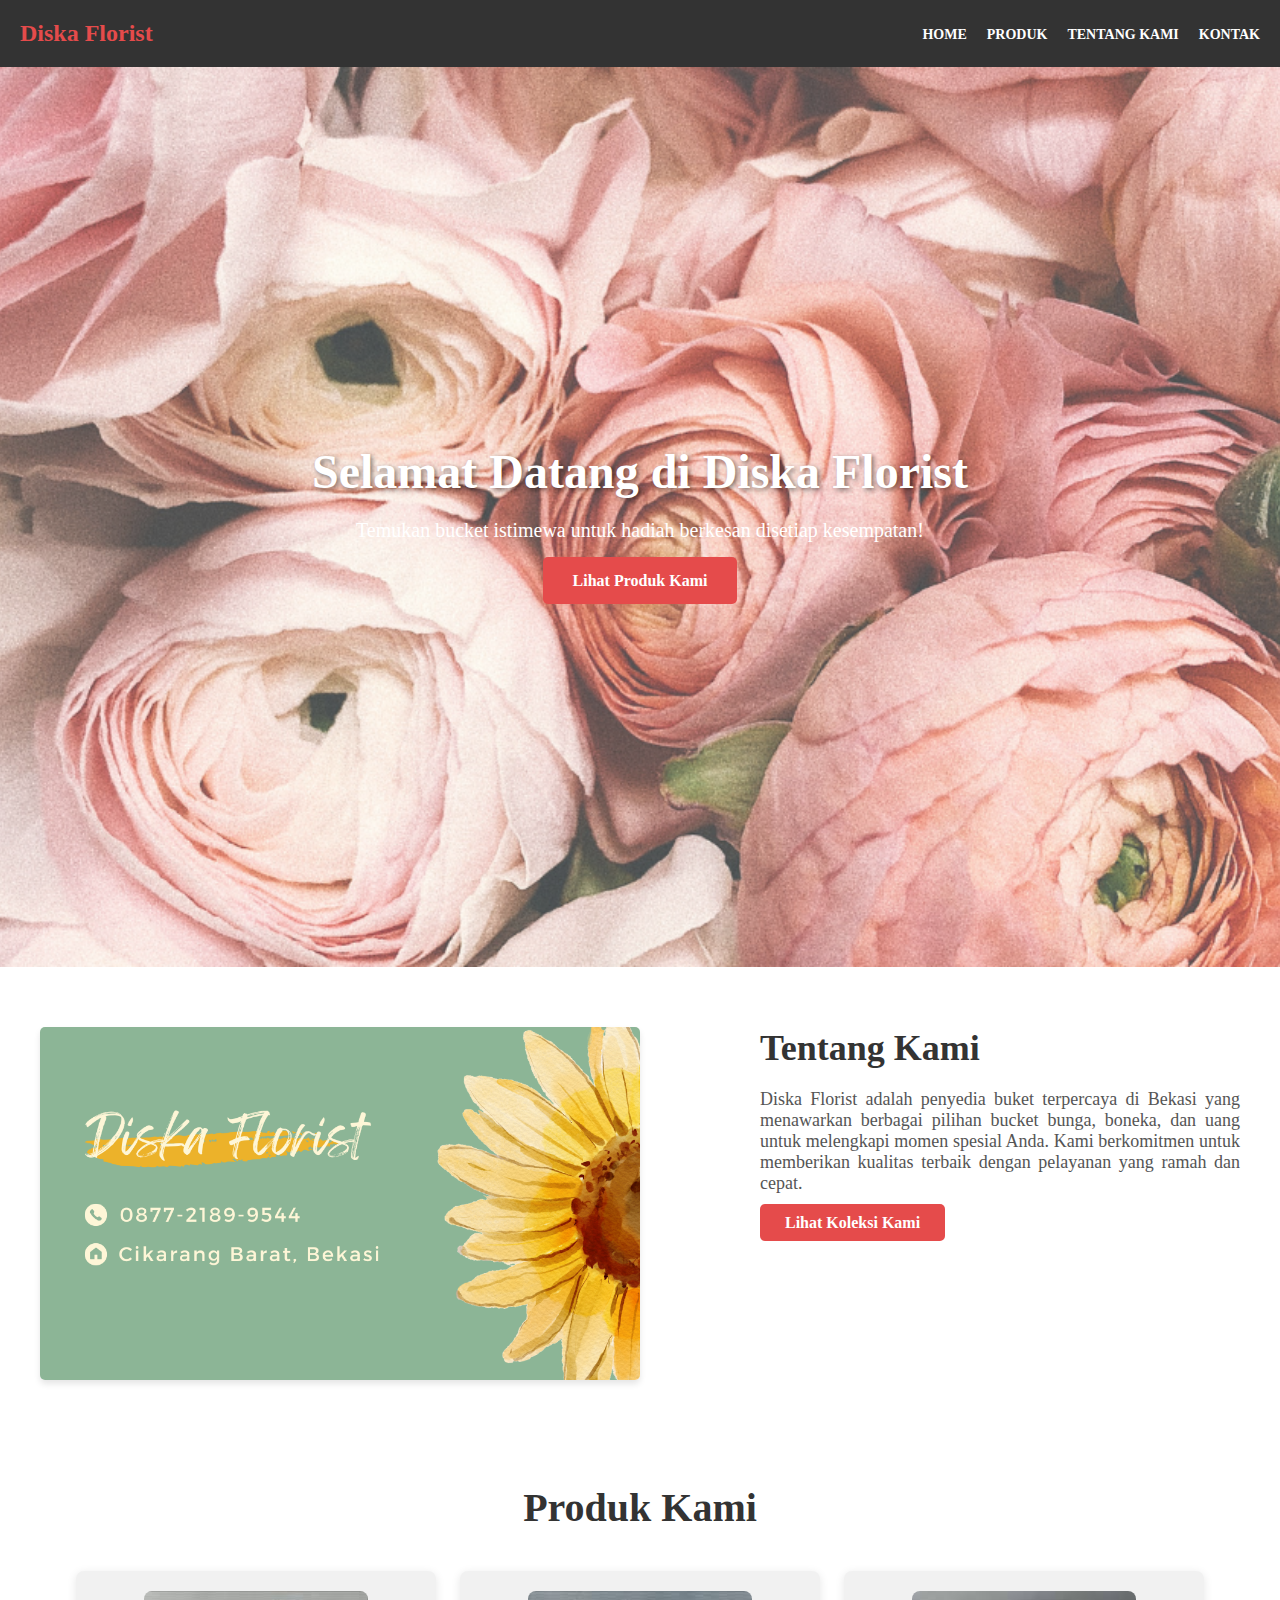
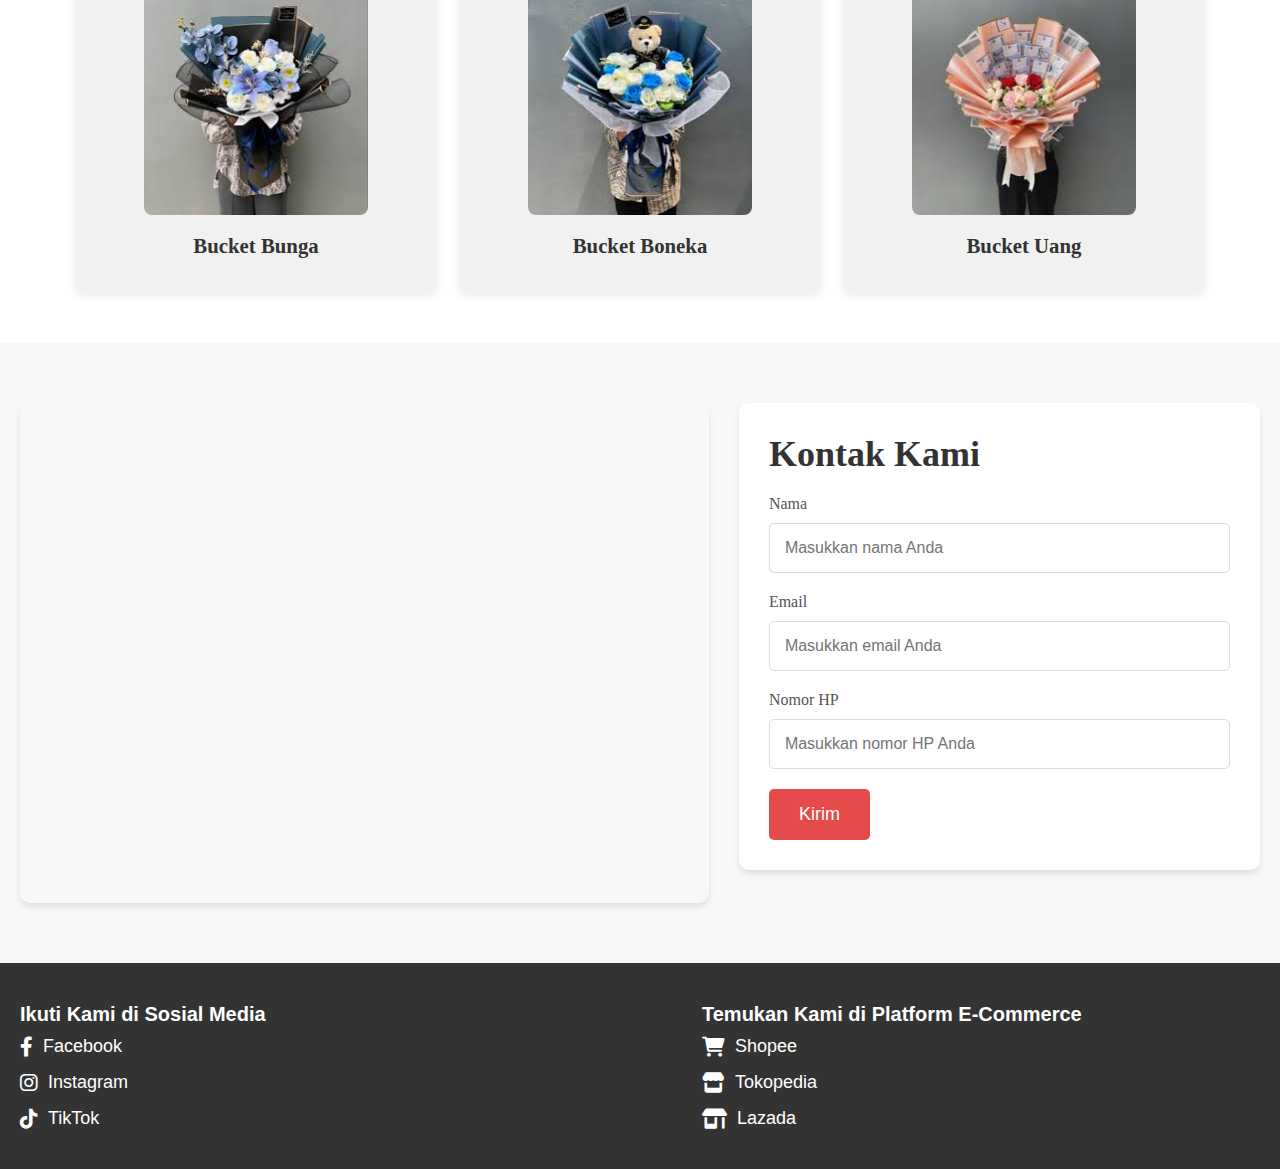
<file: index.html>
<!DOCTYPE html>
<html lang="id">

<head>
    <meta charset="UTF-8">
    <meta name="viewport" content="width=device-width, initial-scale=1.0">
    <meta name="description" content="Diska Florist - Toko bunga terbaik di Bekasi, menyediakan bunga segar dan rangkaian bunga untuk berbagai acara spesial Anda.">
    <meta name="keywords" content="toko bunga, florist, bunga segar, florist Bekasi">
    <meta name="robots" content="index, follow">
    <title>Diska Florist - Toko Bunga Terpercaya di Bekasi</title>

    <!-- Google Fonts -->
    <link href="https://fonts.googleapis.com/css2?family=Poppins:wght@300;400;600&display=swap" rel="stylesheet">

    <!-- Favicon -->
    <link rel="icon" href="images/favicon.ico" type="image/x-icon">

    <!-- Link ke CSS -->
    <link rel="stylesheet" href="style.css">


        <!-- Menambahkan Font Awesome -->
        <link href="https://cdnjs.cloudflare.com/ajax/libs/font-awesome/5.15.4/css/all.min.css" rel="stylesheet">

        <link rel="stylesheet" href="https://cdnjs.cloudflare.com/ajax/libs/font-awesome/6.0.0-beta3/css/all.min.css">

</head>

<body>

    <!-- Navbar -->
    <nav class="navbar">
        <div class="navbar-logo">
            <span>Diska</span> Florist
        </div>
        <ul class="navbar-nav">
            <li><a href="index.html">Home</a></li>
            <li><a href="products.html">Produk</a></li>
            <li><a href="#about">Tentang Kami</a></li>
            <li><a href="#contact">Kontak</a></li>
        </ul>
    </nav>

    <!-- Hero Section -->
    <section class="hero">
        <div class="hero-content">
            <h1>Selamat Datang di Diska Florist</h1>
            <p>Temukan bucket istimewa untuk hadiah berkesan disetiap kesempatan!</p>
            <a href="products.html" class="cta">Lihat Produk Kami</a>
        </div>
    </section>

    <!-- Tentang Kami -->
    <section id="about" class="about">
        <div class="about-content">
            <div class="about-image">
                <img src="img/diska_tentang_kami.png" alt="Tentang Kami">
            </div>
            <div class="about-text">
                <h2>Tentang Kami</h2>
                <p>Diska Florist adalah penyedia buket terpercaya di Bekasi yang menawarkan berbagai pilihan bucket bunga, boneka, dan uang untuk melengkapi momen spesial Anda. Kami berkomitmen untuk memberikan kualitas terbaik dengan pelayanan yang ramah dan cepat.</p>
                <a href="products.html" class="cta-secondary">Lihat Koleksi Kami</a>
            </div>
        </div>
    </section>

    <!-- Produk Kami -->
<section class="products">
    <div class="products-container">
        <h2>Produk Kami</h2>
        <div class="product-card">
            <img src="img/buket bunga.jpeg" alt="Produk 1" class="product-image">
            <h3>Bucket Bunga</h3>
        </div>

        <div class="product-card">
            <img src="img/buket boneka.jpeg" alt="Produk 2" class="product-image">
            <h3>Bucket Boneka</h3>
        </div>

        <div class="product-card">
            <img src="img/buket uang.jpeg" alt="Produk 3" class="product-image">
            <h3>Bucket Uang</h3>
        </div>
    </div>
</section>


    <section id="contact" class="contact">
        <div class="contact-container">
            <!-- Google Maps -->
            <div class="contact-map">
                <iframe src="https://www.google.com/maps/embed?pb=!1m18!1m12!1m3!1d7087.986624201319!2d107.1146463607373!3d-6.2696076658033375!2m3!1f0!2f0!3f0!3m2!1i1024!2i768!4f13.1!3m3!1m2!1s0x2e698515f7a4216d%3A0x3e58722ce0c66bb8!2sTelaga%20sakinah!5e0!3m2!1sen!2sid!4v1730918621456!5m2!1sen!2sid." width="100%" height="500" style="border:0;" allowfullscreen="" loading="lazy"></iframe>
            </div>
    
            <!-- Form Kontak Kami -->
            <div class="contact-form">
                <h2>Kontak Kami</h2>
                <form action="#" method="POST">
                    <label for="name">Nama</label>
                    <input type="text" id="name" name="name" placeholder="Masukkan nama Anda" required>
    
                    <label for="email">Email</label>
                    <input type="email" id="email" name="email" placeholder="Masukkan email Anda" required>
    
                    <label for="phone">Nomor HP</label>
                    <input type="tel" id="phone" name="phone" placeholder="Masukkan nomor HP Anda" required>
    
                    <button type="submit" class="submit-btn">Kirim</button>
                </form>
            </div>
        </div>
    </section>
    
    <footer>
        <div class="footer-container">
            <!-- Sosial Media Section -->
            <div class="footer-section">
                <h4>Ikuti Kami di Sosial Media</h4>
                <div class="social-icons">
                    <a href="https://facebook.com/yourpage" target="_blank" class="social-icon">
                        <i class="fab fa-facebook-f"></i> Facebook
                    </a>
                    <a href="https://instagram.com/yourpage" target="_blank" class="social-icon">
                        <i class="fab fa-instagram"></i> Instagram
                    </a>
                    <a href="https://www.tiktok.com/@yourpage" target="_blank" class="social-icon">
                        <i class="fab fa-tiktok"></i> TikTok
                    </a>
                </div>
            </div>
    
            <!-- Platform E-Commerce Section -->
            <div class="footer-section">
                <h4>Temukan Kami di Platform E-Commerce</h4>
                <div class="platform-icons">
                    <a href="https://shopee.co.id/username" target="_blank" class="platform-icon">
                        <i class="fas fa-shopping-cart"></i> Shopee
                    </a>
                    <a href="https://www.tokopedia.com/username" target="_blank" class="platform-icon">
                        <i class="fas fa-store"></i> Tokopedia
                    </a>
                    <a href="https://www.lazada.co.id/shop/username" target="_blank" class="platform-icon">
                        <i class="fas fa-store-alt"></i> Lazada
                    </a>
                </div>
            </div>
        </div>
    </footer>
    

    <script>
        // Mengambil elemen yang diperlukan
        const hamburger = document.querySelector('.hamburger');
        const navbarNav = document.querySelector('.navbar-nav');
    
        // Event listener untuk toggle menu ketika hamburger diklik
        hamburger.addEventListener('click', () => {
            navbarNav.classList.toggle('active');  // Menambahkan atau menghapus class 'active'
        });
    </script>
    
    

</body>

</html>
</file>
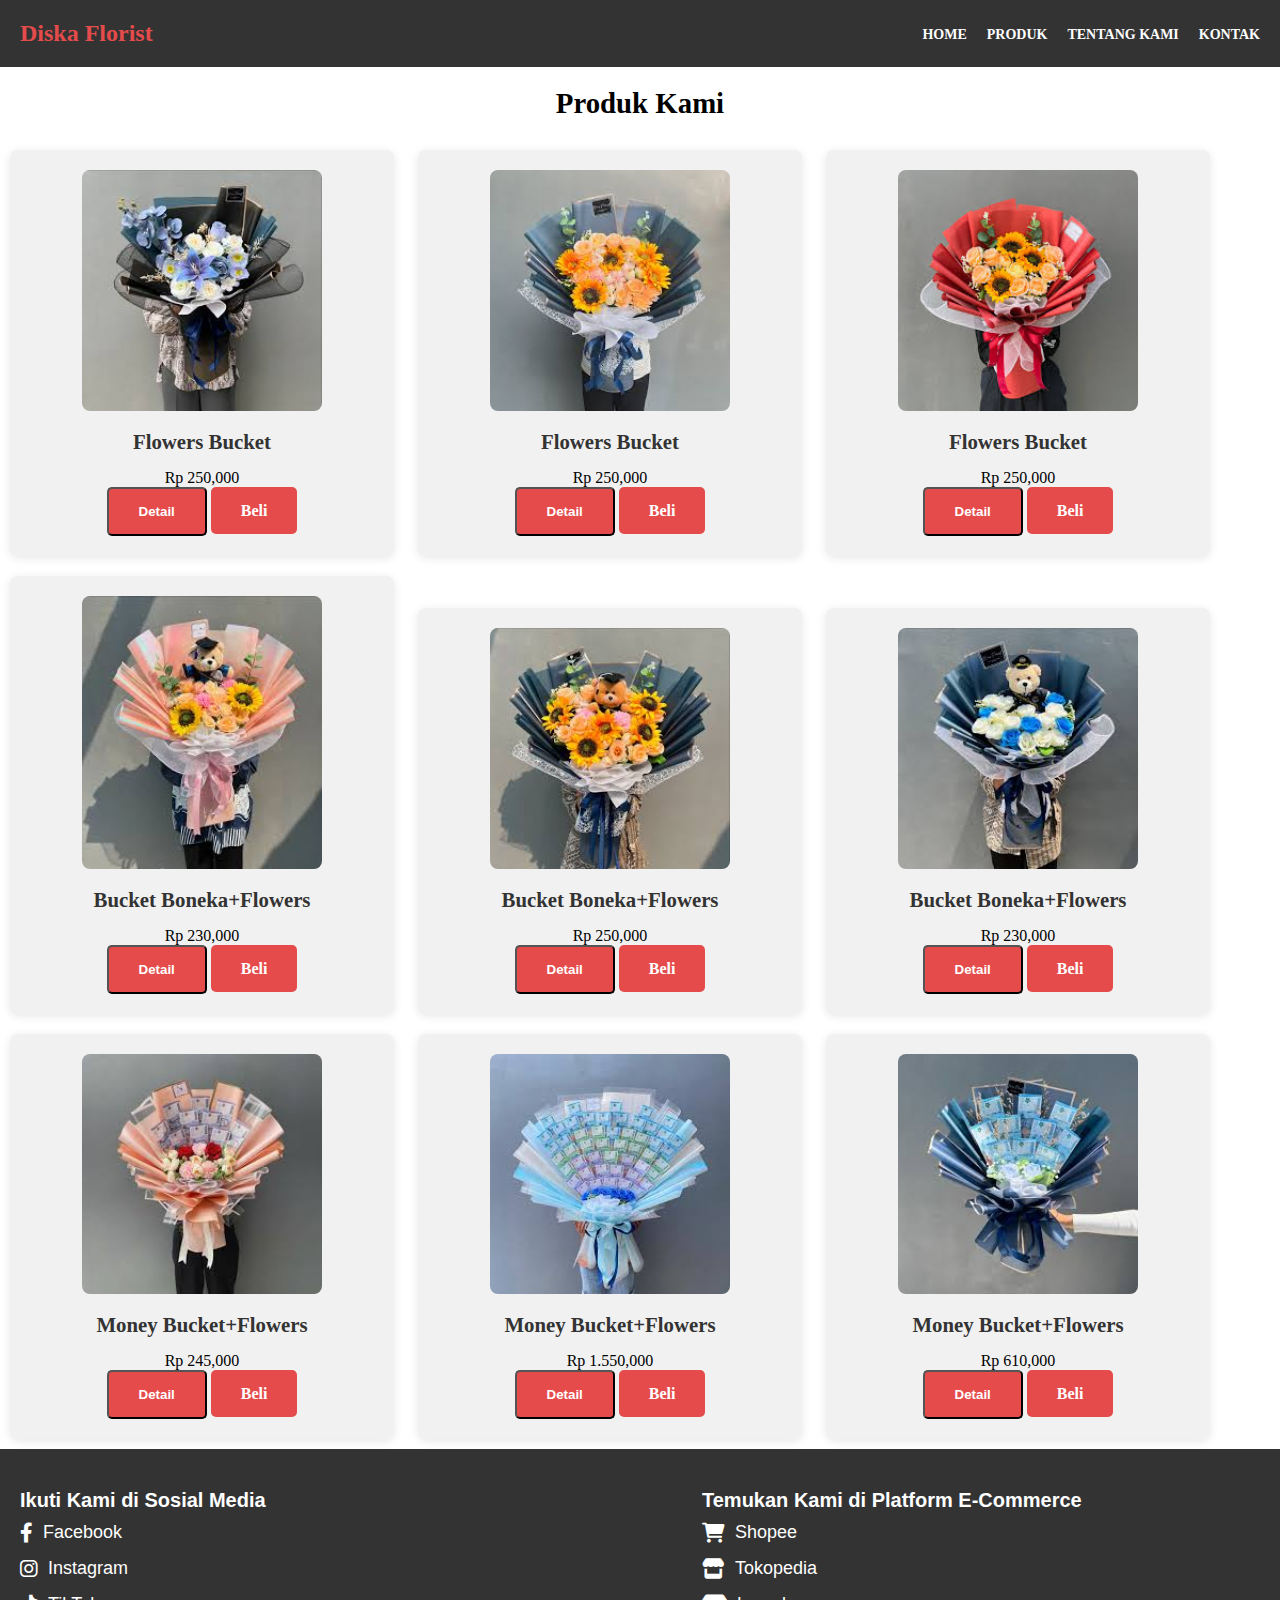
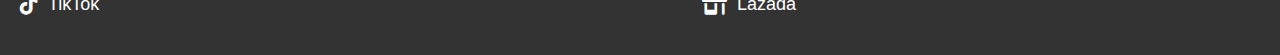
<file: products.html>
<!DOCTYPE html>
<html lang="id">

<head>
    <meta charset="UTF-8">
    <meta name="viewport" content="width=device-width, initial-scale=1.0">
    <meta name="description" content="Halaman produk Diska Florist - Toko bunga dengan berbagai pilihan bunga segar untuk setiap acara.">
    <meta name="keywords" content="produk bunga, bunga segar, florist Bekasi">
    <meta name="robots" content="index, follow">
    <title>Produk - Diska Florist</title>
<!-- Google Fonts -->
<link href="https://fonts.googleapis.com/css2?family=Poppins:wght@300;400;600&display=swap" rel="stylesheet">

<!-- Favicon -->
<link rel="icon" href="images/favicon.ico" type="image/x-icon">

<!-- Link ke CSS -->
<link rel="stylesheet" href="style.css">


    <!-- Menambahkan Font Awesome -->
    <link href="https://cdnjs.cloudflare.com/ajax/libs/font-awesome/5.15.4/css/all.min.css" rel="stylesheet">

    <link rel="stylesheet" href="https://cdnjs.cloudflare.com/ajax/libs/font-awesome/6.0.0-beta3/css/all.min.css">
    <link href="https://fonts.googleapis.com/css2?family=Poppins:wght@300;400;600&display=swap" rel="stylesheet">
    <link rel="stylesheet" href="style.css">

</head>

<body>

    <!-- Navbar -->
    <nav class="navbar">
        <div class="navbar-logo">
            <span>Diska</span> Florist
        </div>
        <ul class="navbar-nav">
            <li><a href="index.html">Home</a></li>
            <li><a href="products.html">Produk</a></li>
            <li><a href="#about">Tentang Kami</a></li>
            <li><a href="#contact">Kontak</a></li>
        </ul>
    </nav>

    <!-- Produk Section -->
    <section class="product-list">
        <h2>Produk Kami</h2>
        <div class="product-grid">
            <!-- Product 1 -->
            <div class="product-card">
                <img src="img/buket bunga.jpeg" alt="Bouquet Mawar" class="product-image">
                <h3>Flowers Bucket</h3>
                <p class="product-price">Rp 250,000</p>
                <button class="cta" onclick="toggleDetail('product1')">Detail</button>
                <a href="https://wa.me/6287721899544?text=Saya%20ingin%20membeli%20produk%20ini" class="cta">Beli</a>

                <!-- Modal Detail -->
                <div class="modal" id="product1-modal">
                    <div class="modal-content">
                        <span class="close" onclick="closeDetail('product1')">&times;</span>
                        <h3>Flowers Bucket</h3>
                        
                        <p>Deskripsi:</p>
                        <br>- Bukan bunga hidup
                        <br>- Tinggi : +-65cm
                    </div>
                </div>
            </div>

            <!-- Product 2 -->
            <div class="product-card">
                <img src="img/bunga1.jpeg" alt="Arrangement Lily" class="product-image">
                <h3>Flowers Bucket</h3>
                <p class="product-price">Rp 250,000</p>
                <button class="cta" onclick="toggleDetail('product2')">Detail</button>
                <a href="https://wa.me/6287721899544?text=Saya%20ingin%20membeli%20produk%20ini" class="cta">Beli</a>

                <!-- Modal Detail -->
                <div class="modal" id="product2-modal">
                    <div class="modal-content">
                        <span class="close" onclick="closeDetail('product2')">&times;</span>
                        <h3>Flowers Bucket</h3>
                        
                        <p>Deskripsi:</p>
                        <br>- Bukan bunga hidup
                        <br>- Tinggi : +-65cm
                       </div>
                </div>
            </div>

            <!-- Product 3 -->
            <div class="product-card">
                <img src="img/bunga2.jpeg" alt="Bouquet Tulip" class="product-image">
                <h3>Flowers Bucket</h3>
                <p class="product-price">Rp 250,000</p>
                <button class="cta" onclick="toggleDetail('product3')">Detail</button>
                <a href="https://wa.me/6287721899544?text=Saya%20ingin%20membeli%20produk%20ini" class="cta">Beli</a>

                <!-- Modal Detail -->
                <div class="modal" id="product3-modal">
                    <div class="modal-content">
                        <span class="close" onclick="closeDetail('product3')">&times;</span>
                        <h3>Flowers Bucket</h3>
                        
                        <p>Deskripsi:</p>
                        <br>- Bukan bunga hidup
                        <br>- Tinggi : +-65cm
                        </div>
                </div>
            </div>

            <!-- Product 4 -->
            <div class="product-card">
                <img src="img/boneka1.jpeg" alt="Bouquet Mawar" class="product-image">
                <h3>Bucket Boneka+Flowers</h3>
                <p class="product-price">Rp 230,000</p>
                <button class="cta" onclick="toggleDetail('product4')">Detail</button>
                <a href="https://wa.me/6287721899544?text=Saya%20ingin%20membeli%20produk%20ini" class="cta">Beli</a>

                <!-- Modal Detail -->
                <div class="modal" id="product4-modal">
                    <div class="modal-content">
                        <span class="close" onclick="closeDetail('product4')">&times;</span>
                        <h3>Bucket Boneka+Flowers</h3>
                        
                        <p>Deskripsi:</p>
                        <br>- Bukan bunga hidup
                        <br>- Tinggi : +-65cm
                        </div>
                </div>
            </div>

            <!-- Product 5 -->
            <div class="product-card">
                <img src="img/boneka2.jpeg" alt="Bouquet Mawar" class="product-image">
                <h3>Bucket Boneka+Flowers</h3>
                <p class="product-price">Rp 250,000</p>
                <button class="cta" onclick="toggleDetail('product5')">Detail</button>
                <a href="https://wa.me/6287721899544?text=Saya%20ingin%20membeli%20produk%20ini" class="cta">Beli</a>

                <!-- Modal Detail -->
                <div class="modal" id="product5-modal">
                    <div class="modal-content">
                        <span class="close" onclick="closeDetail('product5')">&times;</span>
                        <h3>Bucket Boneka+Flowers</h3>
                        
                        <p>Deskripsi:</p>
                        <br>- Bukan bunga hidup
                        <br>- Tinggi : +-65cm
                        </div>
                </div>
            </div>

            <!-- Product 6 -->
            <div class="product-card">
                <img src="img/buket boneka.jpeg" alt="Bouquet Mawar" class="product-image">
                <h3>Bucket Boneka+Flowers</h3>
                <p class="product-price">Rp 230,000</p>
                <button class="cta" onclick="toggleDetail('product6')">Detail</button>
                <a href="https://wa.me/6287721899544?text=Saya%20ingin%20membeli%20produk%20ini" class="cta">Beli</a>

                <!-- Modal Detail -->
                <div class="modal" id="product6-modal">
                    <div class="modal-content">
                        <span class="close" onclick="closeDetail('product6')">&times;</span>
                        <h3>Bucket Boneka+Flowers</h3>
                        
                        <p>Deskripsi:</p>
                        <br>- Bukan bunga hidup
                        <br>- Tinggi : +-65cm
                        </div>
                </div>
            </div>

            <!-- Product 7 -->
            <div class="product-card">
                <img src="img/buket uang.jpeg" alt="Bouquet Mawar" class="product-image">
                <h3>Money Bucket+Flowers</h3>
                <p class="product-price">Rp 245,000</p>
                <button class="cta" onclick="toggleDetail('product7')">Detail</button>
                <a href="https://wa.me/6287721899544?text=Saya%20ingin%20membeli%20produk%20ini" class="cta">Beli</a>

                <!-- Modal Detail -->
                <div class="modal" id="product7-modal">
                    <div class="modal-content">
                        <span class="close" onclick="closeDetail('product7')">&times;</span>
                        <h3>Money Bucket</h3>
                        
                        <p>Deskripsi:</p>
                        <br>- 10k : 10 Lembar
                        <br>- Tinggi : +-50cm
                        </div>
                </div>
            </div>

            <!-- Product 8 -->
            <div class="product-card">
                <img src="img/uang1.jpeg" alt="Bouquet Mawar" class="product-image">
                <h3>Money Bucket+Flowers</h3>
                <p class="product-price">Rp 1.550,000</p>
                <button class="cta" onclick="toggleDetail('product8')">Detail</button>
                <a href="https://wa.me/6287721899544?text=Saya%20ingin%20membeli%20produk%20ini" class="cta">Beli</a>

                <!-- Modal Detail -->
                <div class="modal" id="product8-modal">
                    <div class="modal-content">
                        <span class="close" onclick="closeDetail('product8')">&times;</span>
                        <h3>Money Bucket</h3>
                        
                        <p>Deskripsi:</p>
                        <br>- 10k : 15 Lembar
                        <br>- 20k : 15 Lembar
                        <br>- 50k : 20 Lembar
                        <br>- Tinggi : +-65cm
                        </div>
                </div>
            </div>

            <!-- Product 9 -->
            <div class="product-card">
                <img src="img/uang2.jpeg" alt="Bouquet Mawar" class="product-image">
                <h3>Money Bucket+Flowers</h3>
                <p class="product-price">Rp 610,000</p>
                <button class="cta" onclick="toggleDetail('product9')">Detail</button>
                <a href="https://wa.me/6287721899544?text=Saya%20ingin%20membeli%20produk%20ini" class="cta">Beli</a>

                <!-- Modal Detail -->
                <div class="modal" id="product9-modal">
                    <div class="modal-content">
                        <span class="close" onclick="closeDetail('product9')">&times;</span>
                        <h3>Money Bucket</h3>
                       
                        <p>Deskripsi:</p>
                        <br>- 50k : 10 Lembar
                        <br>- Tinggi : +-50cm
                    </div>
                </div>
            </div>

        </div>
    </section>

    <footer>
        <div class="footer-container">
            <!-- Sosial Media Section -->
            <div class="footer-section">
                <h4>Ikuti Kami di Sosial Media</h4>
                <div class="social-icons">
                    <a href="https://facebook.com/yourpage" target="_blank" class="social-icon">
                        <i class="fab fa-facebook-f"></i> Facebook
                    </a>
                    <a href="https://instagram.com/yourpage" target="_blank" class="social-icon">
                        <i class="fab fa-instagram"></i> Instagram
                    </a>
                    <a href="https://www.tiktok.com/@yourpage" target="_blank" class="social-icon">
                        <i class="fab fa-tiktok"></i> TikTok
                    </a>
                </div>
            </div>
    
            <!-- Platform E-Commerce Section -->
            <div class="footer-section">
                <h4>Temukan Kami di Platform E-Commerce</h4>
                <div class="platform-icons">
                    <a href="https://shopee.co.id/username" target="_blank" class="platform-icon">
                        <i class="fas fa-shopping-cart"></i> Shopee
                    </a>
                    <a href="https://www.tokopedia.com/username" target="_blank" class="platform-icon">
                        <i class="fas fa-store"></i> Tokopedia
                    </a>
                    <a href="https://www.lazada.co.id/shop/username" target="_blank" class="platform-icon">
                        <i class="fas fa-store-alt"></i> Lazada
                    </a>
                </div>
            </div>
        </div>
    </footer>

    <script src="script.js"></script>
    <script>
    // Fungsi untuk membuka modal detail produk
function toggleDetail(productId) {
    const modal = document.getElementById(productId + '-modal');
    modal.style.display = "block";
}

// Fungsi untuk menutup modal detail produk
function closeDetail(productId) {
    const modal = document.getElementById(productId + '-modal');
    modal.style.display = "none";
}

// Menutup modal jika klik di luar modal
window.onclick = function(event) {
    const modals = document.querySelectorAll('.modal');
    modals.forEach(modal => {
        if (event.target == modal) {
            modal.style.display = "none";
        }
    });
}
</script>
</body>

</html>
</file>
<file: style.css>
/* Reset CSS */
* {
    margin: 0;
    padding: 0;
    box-sizing: border-box;
}

/* Navbar */
.navbar {
    background-color: #333;
    color: white;
    padding: 20px;
    display: flex;
    justify-content: space-between;
    align-items: center;
    position: relative;
}

.navbar-logo {
    font-size: 24px;
    font-weight: bold;
    color: #e54b4b;
}

.navbar-nav {
    list-style: none;
    display: flex;
}

.navbar-nav li {
    margin-left: 20px;
}

.navbar-nav a {
    color: white;
    text-decoration: none;
    font-weight: bold;
    text-transform: uppercase;
    font-size: 14px;
}

/* Hamburger Icon (titik tiga) */
.hamburger {
    display: none;
    flex-direction: column;
    justify-content: space-between;
    width: 30px;
    height: 21px;
    cursor: pointer;
}

.hamburger .bar {
    width: 100%;
    height: 4px;
    background-color: white;
}

/* Menyembunyikan menu pada tampilan mobile */
.navbar-nav {
    display: flex;
}

/* Hero Section */
.hero {
    background: url('img/diskaflorist.png') no-repeat center center/cover;
    height: 100vh;
    display: flex;
    justify-content: center;
    align-items: center;
    text-align: center;
    color: white;
    padding: 0 20px;
}

.hero h1 {
    font-size: 48px;
    margin-bottom: 20px;
    font-weight: bold;
    text-shadow: 2px 2px 5px rgba(0, 0, 0, 0.5);
}

.hero p {
    font-size: 20px;
    margin-bottom: 30px;
}

.cta {
    background-color: #e54b4b;
    color: white;
    padding: 15px 30px;
    text-decoration: none;
    border-radius: 5px;
    font-weight: bold;
    transition: background-color 0.3s ease;
}

.cta:hover {
    background-color: #c74d4d;
}

/* Tentang Kami */
.about {
    display: flex;
    padding: 60px 20px;
    background-color: #fff;
    justify-content: center; /* Menyelaraskan konten ke tengah */
}

.about-content {
    display: flex;
    justify-content: space-between;
    align-items: justify;
    text-align: justify;
    gap: 20px; /* Menambahkan sedikit jarak antar elemen */
    max-width: 1200px; /* Maksimal lebar konten */
    width: 100%; /* Membuat elemen lebar sesuai dengan ukuran layar */
}

.about-image img {
    width: 100%; /* Gambar akan mengisi 100% dari kontainer */
    max-width: 600px; /* Batasi ukuran maksimal gambar */
    border-radius: 5px;
    box-shadow: 0 4px 6px rgba(0, 0, 0, 0.1);
}

.about-text {
    width: 100%; /* Menghilangkan lebar tetap untuk teks */
    max-width: 500px; /* Batasi lebar maksimum untuk teks */
    padding-left: 20px; /* Memberikan ruang antara gambar dan teks */
}

.about h2 {
    font-size: 36px;
    color: #333;
    margin-bottom: 20px;
}

.about p {
    font-size: 18px;
    color: #555;
    margin-bottom: 20px;
}

.cta-secondary {
    background-color: #e54b4b;
    color: white;
    padding: 10px 25px;
    text-decoration: none;
    border-radius: 5px;
    font-weight: bold;
}

.cta-secondary:hover {
    background-color: #c74d4d;
}

/* Styling untuk Produk Kami */
.products {
    padding: 40px 20px;
    background-color: #fff;
}

.products-container {
    max-width: 1200px;
    margin: 0 auto;
    text-align: center;
}

.products h2 {
    font-size: 2.5rem;
    margin-bottom: 30px;
    color: #333;
}

.product-card {
    display: inline-block;
    width: 30%;
    margin: 10px;
    background-color: #f1f1f1;
    border-radius: 8px;
    box-shadow: 0 2px 10px rgba(0, 0, 0, 0.1);
    text-align: center;
    padding: 20px;
    transition: transform 0.3s ease-in-out;
}

.product-card:hover {
    transform: translateY(-10px);
}

.product-image {
    width: 70%;
    height: auto;
    border-radius: 8px;
}

.product-card h3 {
    font-size: 1.3rem;
    margin: 15px 0;
    color: #333;
}


.product-list h2{
    text-align: center;
    padding: 20px;font-size: 1.8rem;

}

/* Styling untuk produk detail */
.product-detail {
    display: none; /* Secara default, deskripsi produk disembunyikan */
    margin-top: 20px;
    background-color: #f7f7f7;
    padding: 15px;
    border-radius: 8px;
    box-shadow: 0 2px 5px rgba(0, 0, 0, 0.1);
}

.product-detail-image {
    width: 100%;
    max-width: 300px;
    margin-top: 10px;
    border-radius: 8px;
}


.contact {
    display: flex;
    padding: 60px 20px;
    background-color: #f8f8f8;
}

.contact-container {
    display: flex;
    justify-content: space-between;
    align-items: flex-start;
    width: 100%;
    gap: 30px; /* Menambahkan jarak antara Maps dan Form */
}

.contact-map {
    width: 60%;
    height: 500px;
    border-radius: 10px;
    box-shadow: 0 4px 6px rgba(0, 0, 0, 0.1);
}

.contact-form {
    width: 45%;
    background-color: white;
    padding: 30px;
    border-radius: 10px;
    box-shadow: 0 4px 6px rgba(0, 0, 0, 0.1);
}

.contact-form h2 {
    font-size: 36px;
    margin-bottom: 20px;
    color: #333;
}

.contact-form label {
    font-size: 16px;
    margin-bottom: 10px;
    display: block;
    color: #555;
}

.contact-form input {
    width: 100%;
    padding: 15px;
    margin-bottom: 20px;
    border: 1px solid #ddd;
    border-radius: 5px;
    font-size: 16px;
    color: #333;
}

.contact-form input:focus {
    outline: none;
    border-color: #e54b4b;
}

.submit-btn {
    background-color: #e54b4b;
    color: white;
    padding: 15px 30px;
    border: none;
    border-radius: 5px;
    font-size: 18px;
    cursor: pointer;
    transition: background-color 0.3s ease;
}

.submit-btn:hover {
    background-color: #c74d4d;
}

/* Styling untuk modal */
.modal {
    display: none; /* Secara default modal disembunyikan */
    position: fixed;
    z-index: 1; /* Letakkan modal di atas konten lainnya */
    left: 0;
    top: 0;
    width: 100%;
    height: 100%;
    background-color: rgba(0, 0, 0, 0.5); /* Background transparan */
    overflow: auto;
}

.modal-content {
    background-color: #f9f9f9;
    margin: 15% auto;
    padding: 20px;
    border-radius: 10px;
    width: 80%;
    max-width: 500px;
    text-align: center;
}

.modal-image {
    width: 100%;
    height: auto;
    max-width: 400px;
    margin-top: 15px;
    border-radius: 8px;
}

.close {
    color: #aaa;
    font-size: 28px;
    font-weight: bold;
    position: absolute;
    top: 10px;
    right: 25px;
    cursor: pointer;
}

.close:hover,
.close:focus {
    color: black;
    text-decoration: none;
    cursor: pointer;
}



/* Styling untuk Footer Sosial Media */
footer {
    background-color: #333;
    color: white;
    padding: 40px 20px;
    font-family: Arial, sans-serif;
}

.footer-container {
    display: flex;
    justify-content: space-between;
    gap: 40px;
}

.footer-section {
    width: 45%;
}

.footer-section h4 {
    font-size: 20px;
    margin-bottom: 10px;
    color: #fff;
}

.social-icons, .platform-icons {
    display: flex;
    flex-direction: column;
    gap: 15px;
}

.social-icon, .platform-icon {
    color: white;
    text-decoration: none;
    font-size: 18px;
    display: flex;
    align-items: center;
    gap: 10px;
    transition: color 0.3s ease;
}

.social-icon:hover, .platform-icon:hover {
    color: #f0a500;
}

.social-icon i, .platform-icon i {
    font-size: 20px;
}

.footer-bottom {
    text-align: center;
    margin-top: 40px;
    font-size: 14px;
    color: #bbb;
}

.footer-bottom p {
    margin: 0;
}

html {
    scroll-behavior: smooth;
}

/* Media Queries for Responsive Design */

/* For mobile devices */
@media screen and (max-width: 768px) {
    .navbar-nav {
        display: none;  /* Menyembunyikan menu di perangkat mobile */
        flex-direction: column;
        position: absolute;
        top: 60px; /* Mengatur jarak menu dari navbar */
        left: 0;
        background-color: #333;
        width: 100%;
        z-index: 1000;
    }

    .navbar-nav li {
        margin: 10px 0;
        text-align: center;
        width: 100%;
    }

    .navbar-nav.active {
        display: flex;  /* Menampilkan menu ketika aktif */
    }

    /* Hamburger Icon */
    .hamburger {
        display: flex;  /* Menampilkan hamburger icon pada mobile */
    }

    /* Hero Section */
    .hero h1 {
        font-size: 36px;
    }

    .hero p {
        font-size: 18px;
    }

    .cta {
        padding: 12px 20px;
    }


    /* Tentang Kami */
    .about {
        flex-direction: column;
        padding: 40px 10px;
    }

    .about-content {
        flex-direction: column;
        align-items: center;
        text-align: center;
    }

    .about-image img {
        max-width: 100%;
    }

    .about-text {
        width: 100%;
        padding-left: 0;
        text-align: center;
    }

    /* Produk */
    .product-card {
        width: 100%;
        margin-bottom: 20px;
    }

    .product-detail {
        margin-top: 15px;
    }

    .product-detail-image {
        width: 100%;
        max-width: 100%;
    }

    /* Contact */
    .contact-container {
        flex-direction: column;
    }

    .contact-map {
        width: 100%;
        height: 300px;
    }

    .contact-form {
        width: 100%;
    }
}
</file>
